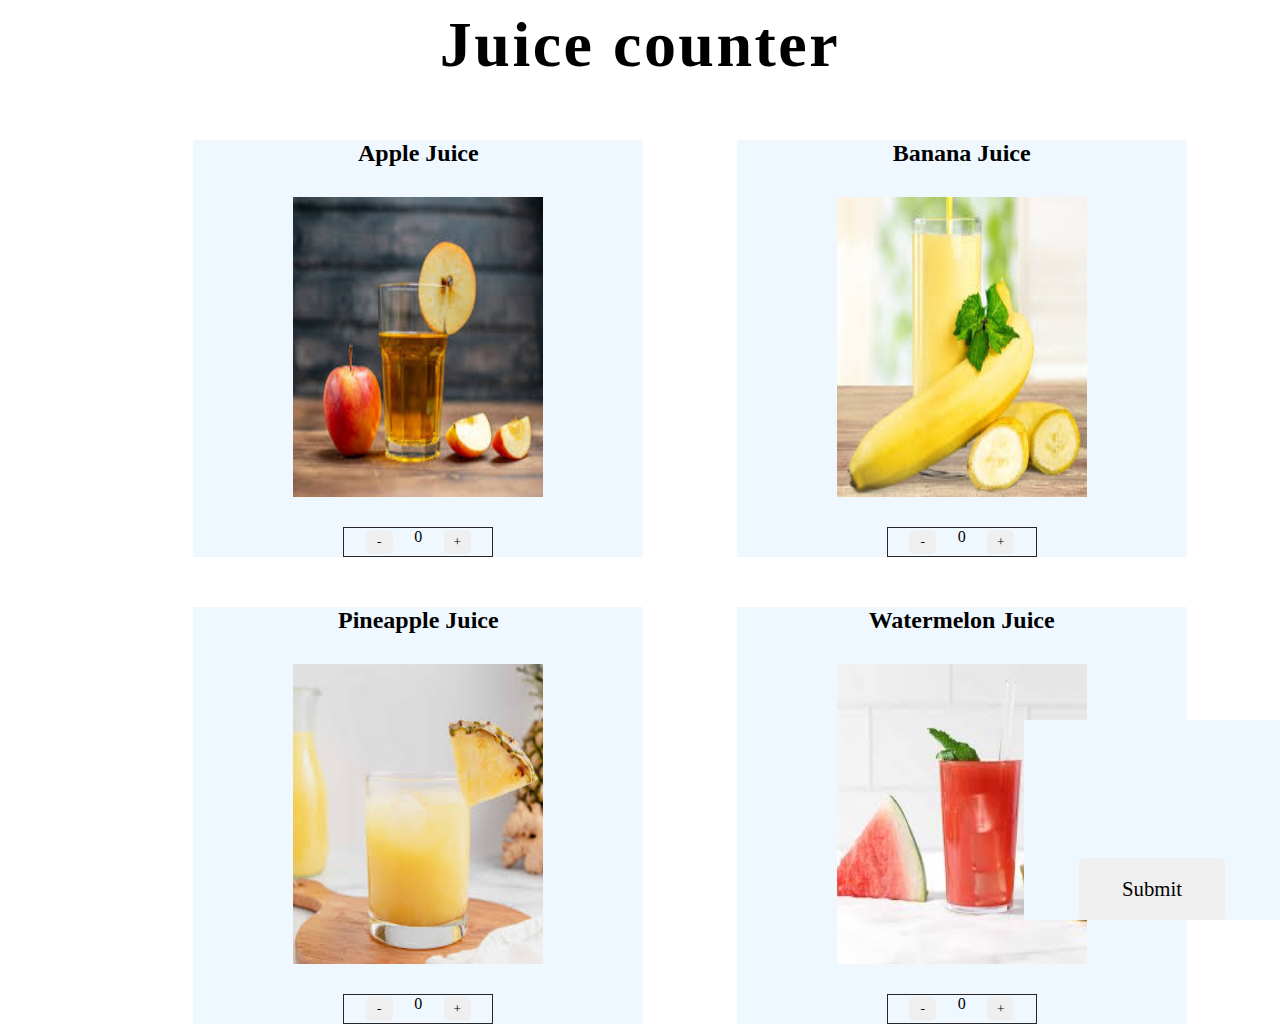
<file: html/index.html>
<!DOCTYPE html>
<html lang="en">
  <head>
    <meta charset="UTF-8" />
    <meta name="viewport" content="width=device-width, initial-scale=1.0" />
    <link rel="icon" href="./goblet-svgrepo-com.svg" type="image/x-icon" />
    <script src="../src/data.js"></script>
    <script src="../src/model.js"></script>
    <script src="../src/view.js"></script>
    <script src="../src/controller.js"></script>
    <title>Juice Counter</title>
    <link rel="stylesheet" href="style.css" />
  </head>
  <body>
    <div class="content">
      <header>
        <h1>Juice counter</h1>
      </header>
      <main></main>
      <div class="cart">
        <button id="submit">submit</button>
        <div class="cart-items"></div>
      </div>
    </div>
    <div class="acknowledge">
      <div class="ack">
        <p>Thanks for using our service your order will find you soon</p>
        <form>
          <button id="reload">continue</button>
        </form>
      </div>
    </div>
  </body>
</html>
</file>
<file: html/style.css>
* {
  padding: 0%;
  margin: 0;
  box-sizing: border-box;
  font-family: cursive;
}
header {
  display: flex;
  align-items: center;
  justify-content: center;
}
header h1 {
  font-size: 64px;
  line-height: 1.4;
  letter-spacing: 0.039em;
  font-weight: 700;
  font-style: normal;
}
main {
  margin-left: 100px;
  display: flex;
  flex-wrap: wrap;
  justify-content: space-evenly;
}
.card img {
  width: 250px;
  height: 300px;
}
.card {
  margin-top: 50px;
  width: 450px;
  background-color: aliceblue;
  display: flex;
  flex-direction: column;
  align-items: center;
  justify-content: baseline;
  text-transform: capitalize;
  gap: 30px;
}
.card button {
  text-transform: capitalize;
  width: 2em;
  height: 1.8em;
}
.quantity-container {
  width: 150px;
  border: 0.4px solid rgb(40, 38, 38);
  height: 30px;
  display: flex;
  justify-content: space-evenly;
}
.quantity-container button {
  align-self: center;
}
.acknowledge {
  top: 50px;
  height: 300px;
  width: 100%;
  display: flex;
  align-items: center;
  justify-content: center;
  position: fixed;
  display: none;
}
.ack {
  text-align: center;
  font-size: 1.813em;
  display: flex;
  flex-direction: column;
  align-items: center;
  justify-content: center;
  height: 300px;
  width: 34%;
  background-color: ghostwhite;
  box-shadow: 0px 0px 100px black;
}
.cart {
  position: fixed;
  left: 80vw;
  top: 80vh;
}

#submit {
  border-radius: 5px;
  height: 3em;
  width: 7em;
}
.cart-items {
  text-transform: capitalize;
  display: flex;
  flex-direction: column;
  gap: 10px;
}
.cart {
  background-color: aliceblue;
  min-height: 200px;
  width: 20%;
  display: flex;
  gap: 10px;
  flex-direction: column-reverse;
  align-items: center;
  justify-content: flex-start;
}
.cart-items p {
  font-size: 20px;
}
#submit {
  text-transform: capitalize;
  font-size: 1.3em;
}
button {
  border-radius: 5px;
  border: 0;
}
</file>
